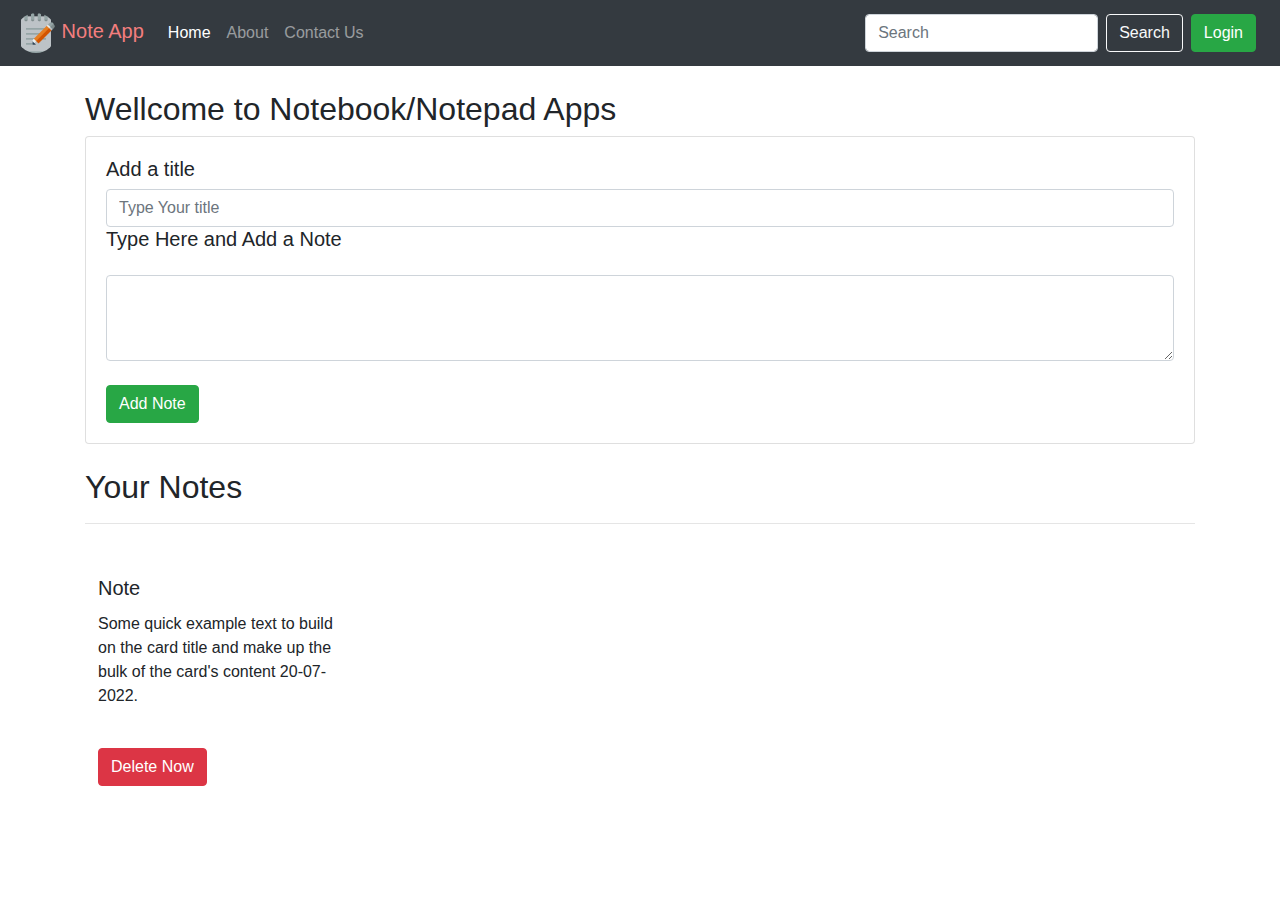
<file: index.html>
<!DOCTYPE html>
<html lang="en">

<head>
    <meta charset="UTF-8">
    <meta http-equiv="X-UA-Compatible" content="IE=edge">
    <meta name="viewport" content="width=device-width, initial-scale=1.0">
    <title>Note App Projects</title>
    <link rel="stylesheet" href="style.css">
    <!-- Bootstrap CSS -->
    <link rel="stylesheet" href="https://stackpath.bootstrapcdn.com/bootstrap/4.4.1/css/bootstrap.min.css" integrity="sha384-Vkoo8x4CGsO3+Hhxv8T/Q5PaXtkKtu6ug5TOeNV6gBiFeWPGFN9MuhOf23Q9Ifjh" crossorigin="anonymous">
</head>

<body>
    <nav class="navbar navbar-expand-lg navbar-dark bg-dark">
        <a class="navbar-brand" href="#" id="logo">
            <img src="logo.png">
            <span>Note App</span>
        </a>
        <button class="navbar-toggler" type="button" data-toggle="collapse" data-target="#navbarSupportedContent" aria-controls="navbarSupportedContent" aria-expanded="false" aria-label="Toggle navigation">
            <span class="navbar-toggler-icon"></span>
        </button>

        <div class="collapse navbar-collapse" id="navbarSupportedContent">
            <ul class="navbar-nav mr-auto">
                <li class="nav-item active">
                    <a class="nav-link" href="index.html">Home <span class="sr-only">(current)</span></a>
                </li>
                <li class="nav-item">
                    <a class="nav-link" href="about.html">About</a>
                </li>
                <li class="nav-item">
                    <a class="nav-link" href="contact.html">Contact Us</a>
                </li>


            </ul>
            <form class="form-inline my-2 my-lg-0">
                <input class="form-control mr-sm-2" id="searchNow" type="search" placeholder="Search" aria-label="Search">
                <button class="btn btn-outline-light my-2 my-sm-0" type="submit">Search</button>
            </form>
            <div class="mx-2">
                <button class="btn btn-success" data-toggle="modal" data-target="#loginModal">Login</button>
            </div>
        </div>
    </nav>
    <div class="container my-4">
        <h2>Wellcome to Notebook/Notepad Apps </h2>
        <div class="card">

            <div class="card-body">
                <h5>Add a title </h5>
                <div class="form-group">
                    <input type="text" class="form-control" placeholder="Type Your title" id="title">
                    <h5 class="card-title">Type Here and Add a Note</h5>
                    <textarea class="form-control  my-4" id="addText" rows="3"></textarea>
                </div>
                <button class="btn btn-success" id="addB">Add Note</button>

            </div>




        </div>
        <br>
        <h2>Your Notes </h2>
        <hr>
        <div id="notes" class="row container-fuild">
            <div class="notecard my-3 mx-2" style="width: 18rem;">

                <div class="card-body">
                    <h5 class="card-title">Note</h5>
                    <p class="card-text">Some quick example text to build on the card title and make up the bulk of the card's content 20-07-2022.</p>
                </div>

                <div class="card-body">
                    <a href="#" class="card-link btn btn-danger" id="${index}" onclick="DeleteN(this.id)">Delete Now</a>
                </div>


            </div>



        </div>
    </div>






    <script src="script.js"></script>
    <script src="https://code.jquery.com/jquery-3.4.1.slim.min.js" integrity="sha384-J6qa4849blE2+poT4WnyKhv5vZF5SrPo0iEjwBvKU7imGFAV0wwj1yYfoRSJoZ+n" crossorigin="anonymous"></script>
    <script src="https://cdn.jsdelivr.net/npm/popper.js@1.16.0/dist/umd/popper.min.js" integrity="sha384-Q6E9RHvbIyZFJoft+2mJbHaEWldlvI9IOYy5n3zV9zzTtmI3UksdQRVvoxMfooAo" crossorigin="anonymous"></script>
    <script src="https://stackpath.bootstrapcdn.com/bootstrap/4.4.1/js/bootstrap.min.js" integrity="sha384-wfSDF2E50Y2D1uUdj0O3uMBJnjuUD4Ih7YwaYd1iqfktj0Uod8GCExl3Og8ifwB6" crossorigin="anonymous"></script>
</body>

</html>
</file>
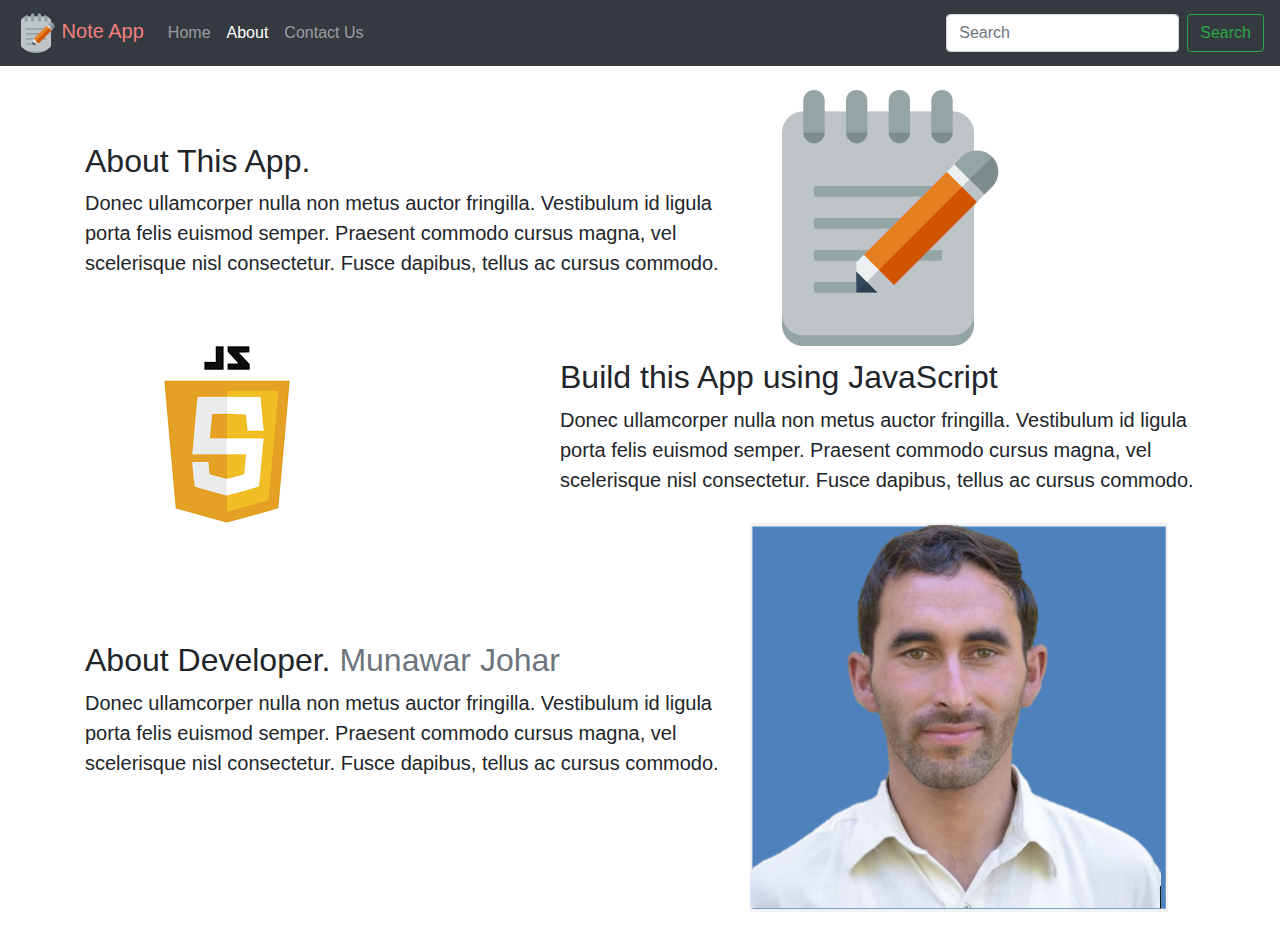
<file: about.html>
<!doctype html>
<html lang="en">

<head>

    <meta charset="utf-8">
    <meta name="viewport" content="width=device-width, initial-scale=1, shrink-to-fit=no">

    <link rel="stylesheet" href="https://stackpath.bootstrapcdn.com/bootstrap/4.4.1/css/bootstrap.min.css" integrity="sha384-Vkoo8x4CGsO3+Hhxv8T/Q5PaXtkKtu6ug5TOeNV6gBiFeWPGFN9MuhOf23Q9Ifjh" crossorigin="anonymous">

    <link rel="stylesheet" href="style.css">
    <title>Note App Project</title>
</head>

<body>
    <nav class="navbar navbar-expand-lg navbar-dark bg-dark">
        <a class="navbar-brand" href="#" id="logo">
            <img src="logo.png">
            <span>Note App</span>
        </a>
        <button class="navbar-toggler" type="button" data-toggle="collapse" data-target="#navbarSupportedContent" aria-controls="navbarSupportedContent" aria-expanded="false" aria-label="Toggle navigation">
            <span class="navbar-toggler-icon"></span>
        </button>

        <div class="collapse navbar-collapse" id="navbarSupportedContent">
            <ul class="navbar-nav mr-auto">
                <li class="nav-item">
                    <a class="nav-link" href="index.html">Home <span class="sr-only">(current)</span></a>
                </li>
                <li class="nav-item active">
                    <a class="nav-link" href="about.html">About</a>
                </li>
                <li class="nav-item">
                    <a class="nav-link" href="contact.html">Contact Us</a>
                </li>


            </ul>
            <form class="form-inline my-2 my-lg-0">
                <input class="form-control mr-sm-2" type="search" placeholder="Search" aria-label="Search">
                <button class="btn btn-outline-success my-2 my-sm-0" type="submit">Search</button>
            </form>
        </div>
    </nav>

    <div class="container my-4">
        <div class="row featurette d-flex justify-content-center align-items-center">
            <div class="col-md-7">
                <h2 class="featurette-heading">About This App. </h2>
                <p class="lead">Donec ullamcorper nulla non metus auctor fringilla. Vestibulum id ligula porta felis euismod semper. Praesent commodo cursus magna, vel scelerisque nisl consectetur. Fusce dapibus, tellus ac cursus commodo.</p>
            </div>
            <div class="col-md-5">
                <img class="img-fluid" src="logo.png" alt="">

            </div>
        </div>
        <div class="row featurette d-flex justify-content-center align-items-center">
            <div class="col-md-7 order-md-3">
                <h2 class="featurette-heading">Build this App using JavaScript</h2>
                <p class="lead">Donec ullamcorper nulla non metus auctor fringilla. Vestibulum id ligula porta felis euismod semper. Praesent commodo cursus magna, vel scelerisque nisl consectetur. Fusce dapibus, tellus ac cursus commodo.</p>
            </div>
            <div class="col-md-5 order-md-1">
                <img class="img-fluid" src="js.png" alt="">

            </div>
        </div>
        <div class="row featurette d-flex justify-content-center align-items-center">
            <div class="col-md-7">
                <h2 class="featurette-heading">About Developer. <span class="text-muted">Munawar Johar</span></h2>
                <p class="lead">Donec ullamcorper nulla non metus auctor fringilla. Vestibulum id ligula porta felis euismod semper. Praesent commodo cursus magna, vel scelerisque nisl consectetur. Fusce dapibus, tellus ac cursus commodo.</p>
            </div>
            <div class="col-md-5">
                <img class="img-fluid" src="profile.PNG" alt="">

            </div>
        </div>
    </div>



    <script src="https://code.jquery.com/jquery-3.4.1.slim.min.js" integrity="sha384-J6qa4849blE2+poT4WnyKhv5vZF5SrPo0iEjwBvKU7imGFAV0wwj1yYfoRSJoZ+n" crossorigin="anonymous"></script>
    <script src="https://cdn.jsdelivr.net/npm/popper.js@1.16.0/dist/umd/popper.min.js" integrity="sha384-Q6E9RHvbIyZFJoft+2mJbHaEWldlvI9IOYy5n3zV9zzTtmI3UksdQRVvoxMfooAo" crossorigin="anonymous"></script>
    <script src="https://stackpath.bootstrapcdn.com/bootstrap/4.4.1/js/bootstrap.min.js" integrity="sha384-wfSDF2E50Y2D1uUdj0O3uMBJnjuUD4Ih7YwaYd1iqfktj0Uod8GCExl3Og8ifwB6" crossorigin="anonymous"></script>
</body>

</html>
</file>
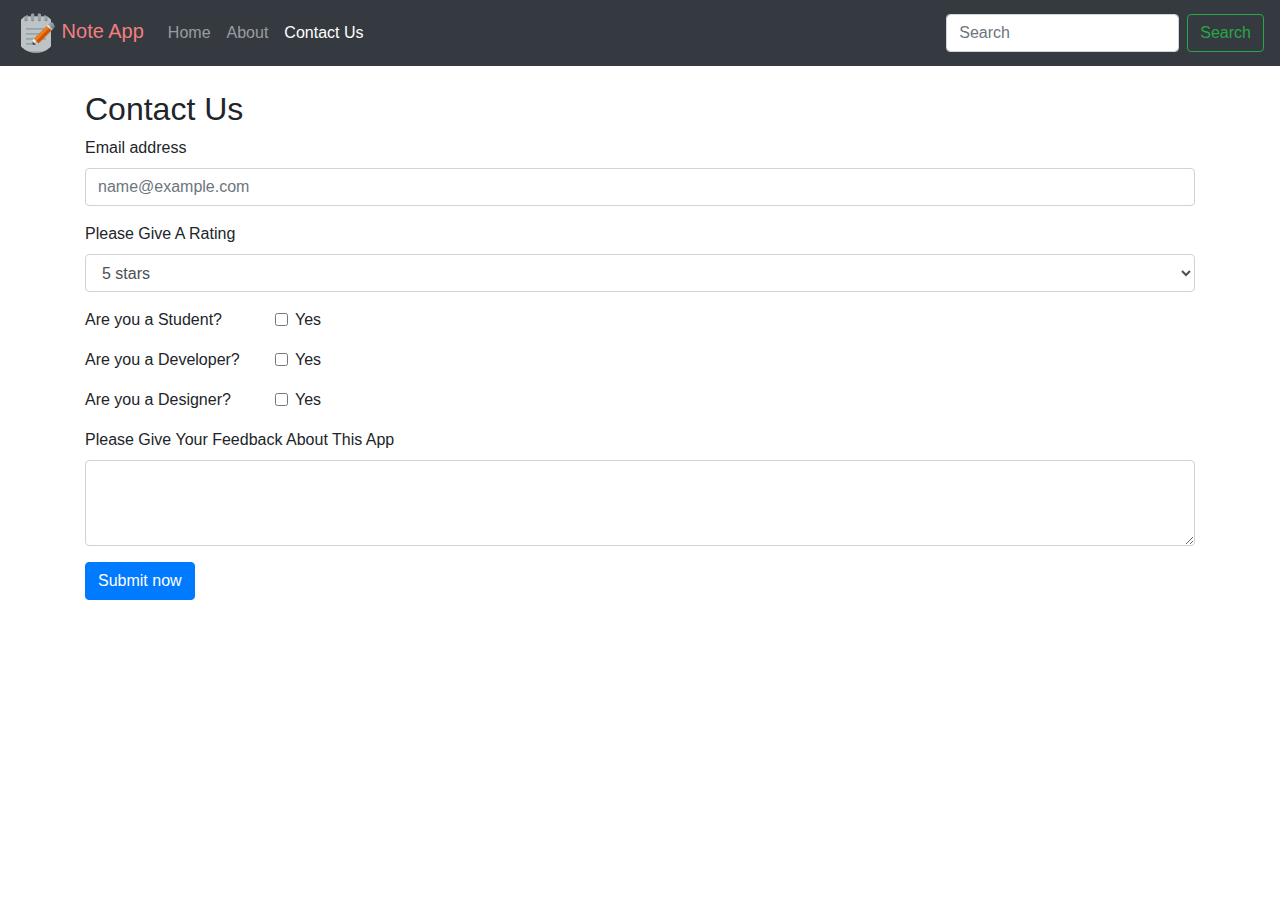
<file: contact.html>
<!doctype html>
<html lang="en">

<head>

    <meta charset="utf-8">
    <meta name="viewport" content="width=device-width, initial-scale=1, shrink-to-fit=no">


    <link rel="stylesheet" href="https://stackpath.bootstrapcdn.com/bootstrap/4.4.1/css/bootstrap.min.css" integrity="sha384-Vkoo8x4CGsO3+Hhxv8T/Q5PaXtkKtu6ug5TOeNV6gBiFeWPGFN9MuhOf23Q9Ifjh" crossorigin="anonymous">

    <title>Note App Project</title>
    <link rel="stylesheet" href="style.css">
</head>

<body>
    <nav class="navbar navbar-expand-lg navbar-dark bg-dark">
        <a class="navbar-brand" href="index.html" id="logo"> <img src="logo.png">
            <span>Note App</span></a>
        <button class="navbar-toggler" type="button" data-toggle="collapse" data-target="#navbarSupportedContent" aria-controls="navbarSupportedContent" aria-expanded="false" aria-label="Toggle navigation">
            <span class="navbar-toggler-icon"></span>
        </button>

        <div class="collapse navbar-collapse" id="navbarSupportedContent">
            <ul class="navbar-nav mr-auto">
                <li class="nav-item">
                    <a class="nav-link" href="index.html">Home <span class="sr-only">(current)</span></a>
                </li>
                <li class="nav-item">
                    <a class="nav-link" href="about.html">About</a>
                </li>
                <li class="nav-item active">
                    <a class="nav-link" href="contact.html">Contact Us</a>
                </li>


            </ul>
            <form class="form-inline my-2 my-lg-0">
                <input class="form-control mr-sm-2" type="search" placeholder="Search" aria-label="Search">
                <button class="btn btn-outline-success my-2 my-sm-0" type="submit">Search</button>
            </form>
        </div>
    </nav>

    <div class="container my-4">
        <h2>Contact Us</h2>
        <form>
            <div class="form-group">
                <label for="exampleFormControlInput1">Email address</label>
                <input type="email" class="form-control" id="exampleFormControlInput1" placeholder="name@example.com">
            </div>
            <div class="form-group">
                <label for="exampleFormControlSelect1">Please Give A Rating</label>
                <select class="form-control" id="exampleFormControlSelect1">
                    <option>5 stars</option>
                    <option>4 stars</option>
                    <option>3 stars</option>
                    <option>2 stars</option>
                    <option>1 stars</option>
                    <option>Not Satisfied</option>
                </select>
            </div>
            <div class="form-group row">
                <div class="col-sm-2">Are you a Student?</div>
                <div class="col-sm-10">
                    <div class="form-check">
                        <input class="form-check-input" type="checkbox" id="gridCheck1">
                        <label class="form-check-label" for="gridCheck1">
                            Yes
                        </label>
                    </div>
                </div>
            </div>
            <div class="form-group row">
                <div class="col-sm-2">Are you a Developer?</div>
                <div class="col-sm-10">
                    <div class="form-check">
                        <input class="form-check-input" type="checkbox" id="gridCheck2">
                        <label class="form-check-label" for="gridCheck2">
                            Yes
                        </label>
                    </div>
                </div>
            </div>
            <div class="form-group row">
                <div class="col-sm-2">Are you a Designer?</div>
                <div class="col-sm-10">
                    <div class="form-check">
                        <input class="form-check-input" type="checkbox" id="gridCheck3">
                        <label class="form-check-label" for="gridCheck3">
                            Yes
                        </label>
                    </div>
                </div>
            </div>


            <div class="form-group">
                <label for="exampleFormControlTextarea2">Please Give Your Feedback About This App</label>
                <textarea class="form-control" id="exampleFormControlTextarea2" rows="3"></textarea>
            </div>
            <button class="btn btn-primary">Submit now</button>
        </form>

    </div>

    <!-- <footer class="container">
        <p class="float-right"><a href="#">Back to top</a></p>
        <p>© 2021-2022 Munawar_Developers, All right reserved<a href="#">For More update</a> · <a href="#">Facebook</a></p>
    </footer> -->

    <!-- jQuery first, then Popper.js, then Bootstrap JS -->
    <script src="https://code.jquery.com/jquery-3.4.1.slim.min.js" integrity="sha384-J6qa4849blE2+poT4WnyKhv5vZF5SrPo0iEjwBvKU7imGFAV0wwj1yYfoRSJoZ+n" crossorigin="anonymous"></script>
    <script src="https://cdn.jsdelivr.net/npm/popper.js@1.16.0/dist/umd/popper.min.js" integrity="sha384-Q6E9RHvbIyZFJoft+2mJbHaEWldlvI9IOYy5n3zV9zzTtmI3UksdQRVvoxMfooAo" crossorigin="anonymous"></script>
    <script src="https://stackpath.bootstrapcdn.com/bootstrap/4.4.1/js/bootstrap.min.js" integrity="sha384-wfSDF2E50Y2D1uUdj0O3uMBJnjuUD4Ih7YwaYd1iqfktj0Uod8GCExl3Og8ifwB6" crossorigin="anonymous"></script>
</body>

</html>
</file>
<file: style.css>
#logo img {
    width: 40px;
    border-radius: 80px;
}

span {
    color: rgb(243, 126, 126);
}
</file>
